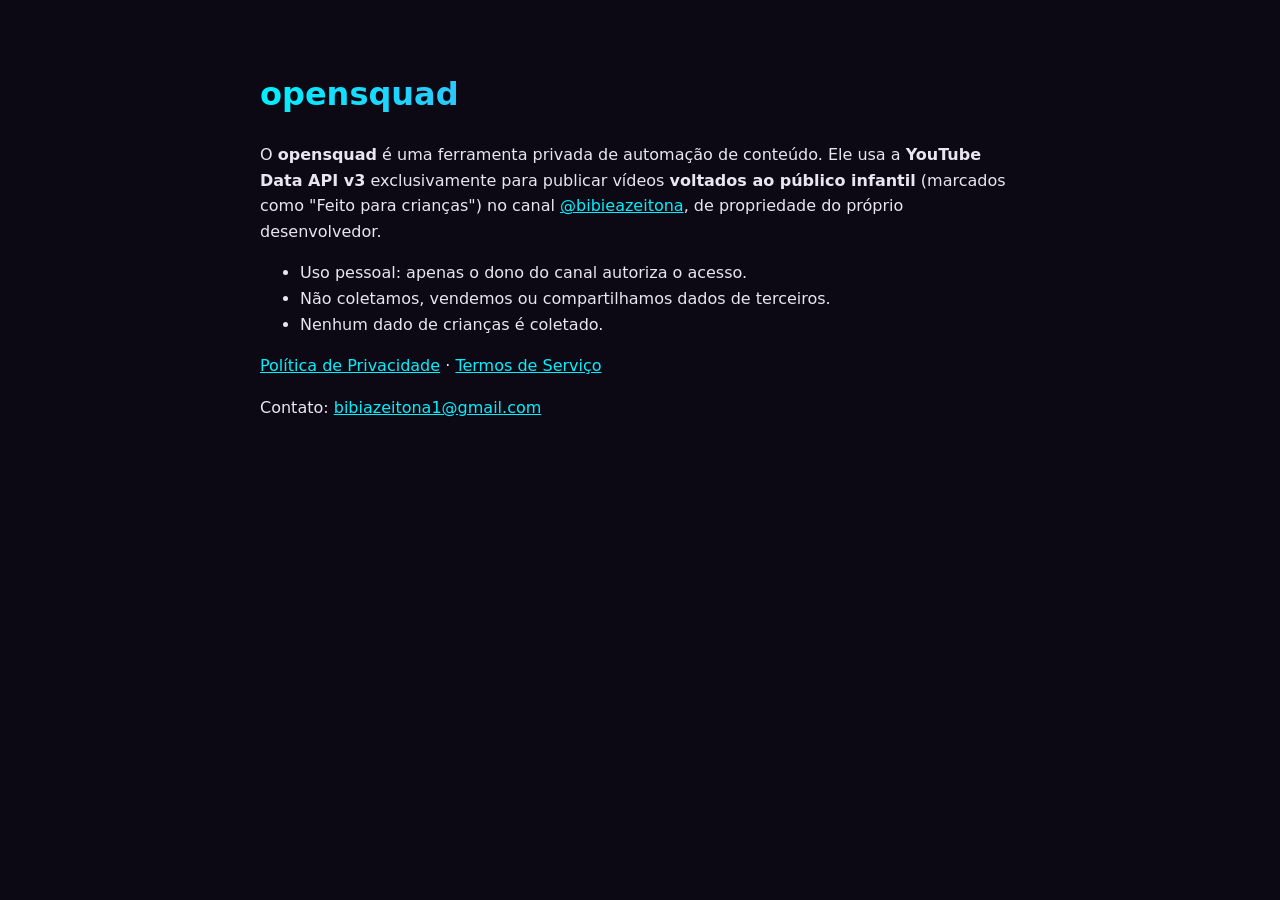
<file: index.html>
<!DOCTYPE html>
<html lang="pt-BR">
<head>
<meta charset="UTF-8">
<meta name="viewport" content="width=device-width, initial-scale=1">
<title>opensquad — Integração com o YouTube</title>
<meta name="description" content="opensquad é uma ferramenta privada de automação que publica vídeos infantis no canal @bibieazeitona do YouTube.">
<link rel="stylesheet" href="style.css">
</head>
<body>
<main>
  <h1>opensquad</h1>
  <p>O <strong>opensquad</strong> é uma ferramenta privada de automação de conteúdo. Ele usa a <strong>YouTube Data API v3</strong> exclusivamente para publicar vídeos <strong>voltados ao público infantil</strong> (marcados como "Feito para crianças") no canal <a href="https://www.youtube.com/@bibieazeitona">@bibieazeitona</a>, de propriedade do próprio desenvolvedor.</p>
  <ul>
    <li>Uso pessoal: apenas o dono do canal autoriza o acesso.</li>
    <li>Não coletamos, vendemos ou compartilhamos dados de terceiros.</li>
    <li>Nenhum dado de crianças é coletado.</li>
  </ul>
  <p><a href="privacy.html">Política de Privacidade</a> · <a href="terms.html">Termos de Serviço</a></p>
  <p>Contato: <a href="mailto:bibiazeitona1@gmail.com">bibiazeitona1@gmail.com</a></p>
</main>
</body>
</html>
</file>
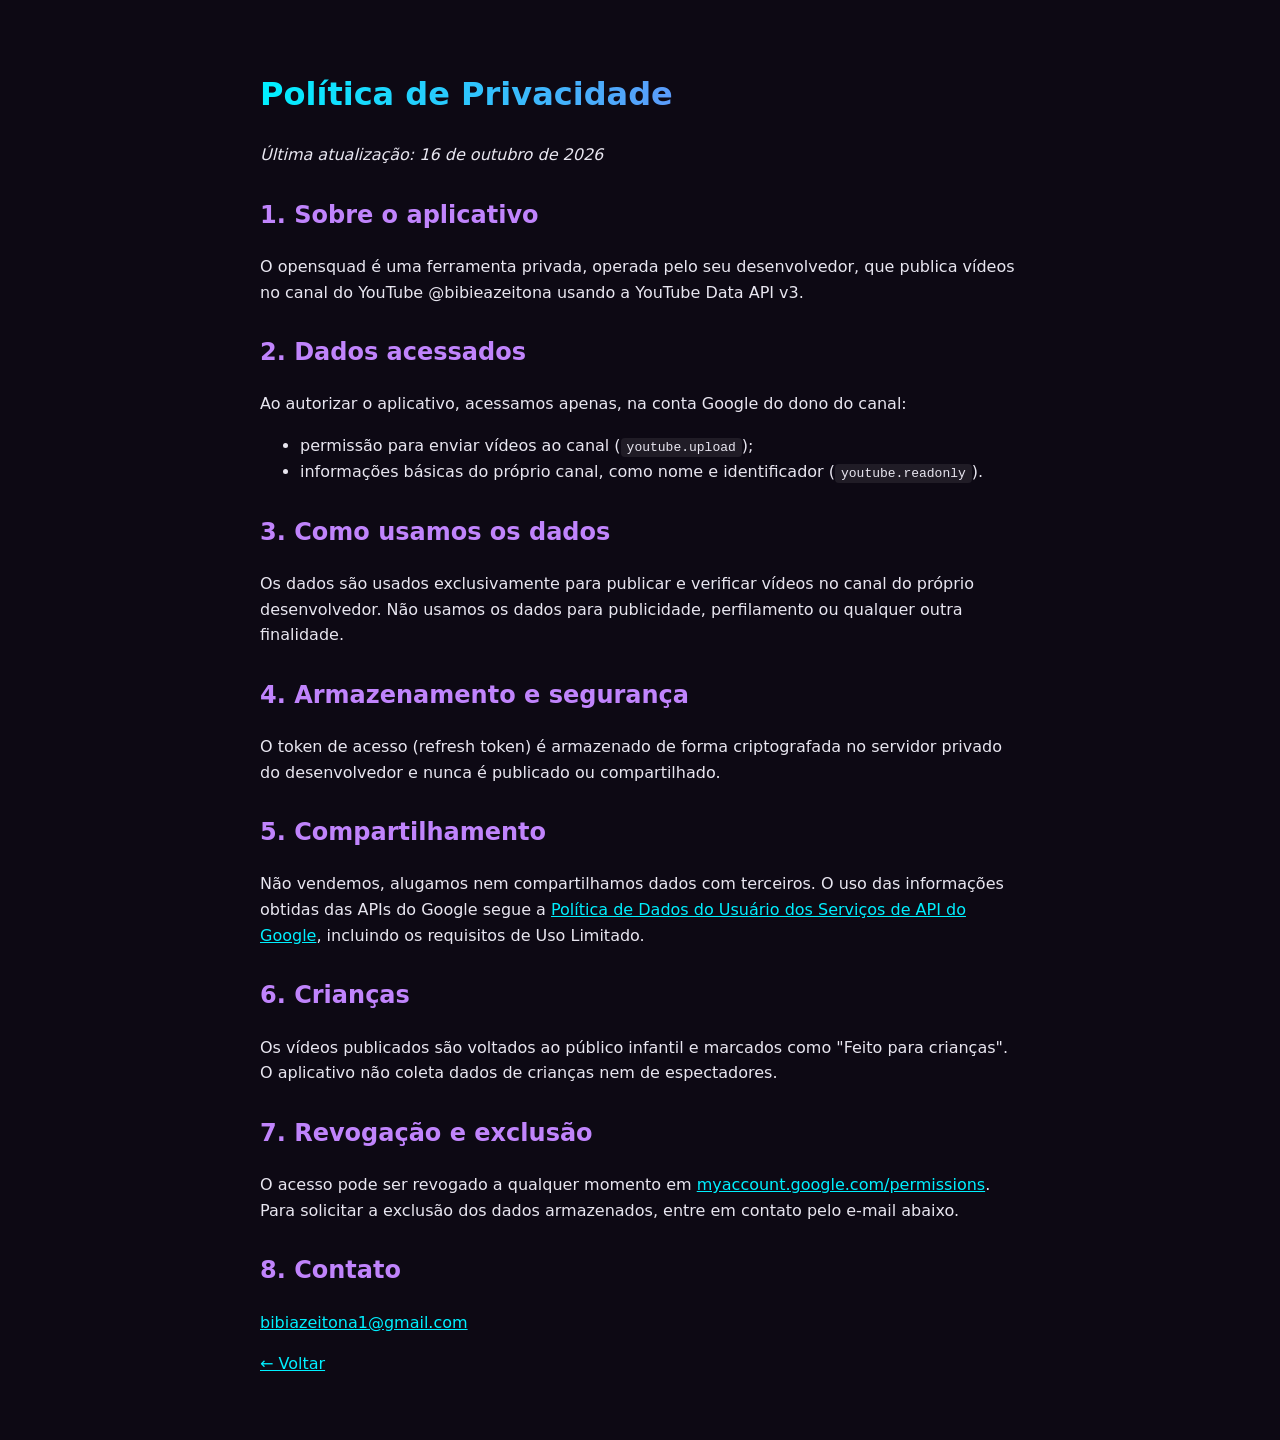
<file: privacy.html>
<!DOCTYPE html>
<html lang="pt-BR">
<head>
<meta charset="UTF-8">
<meta name="viewport" content="width=device-width, initial-scale=1">
<title>Política de Privacidade — opensquad</title>
<meta name="description" content="Política de Privacidade do opensquad, ferramenta de publicação de vídeos no YouTube.">
<link rel="stylesheet" href="style.css">
</head>
<body>
<main>
  <h1>Política de Privacidade</h1>
  <p><em>Última atualização: 16 de outubro de 2026</em></p>

  <h2>1. Sobre o aplicativo</h2>
  <p>O opensquad é uma ferramenta privada, operada pelo seu desenvolvedor, que publica vídeos no canal do YouTube @bibieazeitona usando a YouTube Data API v3.</p>

  <h2>2. Dados acessados</h2>
  <p>Ao autorizar o aplicativo, acessamos apenas, na conta Google do dono do canal:</p>
  <ul>
    <li>permissão para enviar vídeos ao canal (<code>youtube.upload</code>);</li>
    <li>informações básicas do próprio canal, como nome e identificador (<code>youtube.readonly</code>).</li>
  </ul>

  <h2>3. Como usamos os dados</h2>
  <p>Os dados são usados exclusivamente para publicar e verificar vídeos no canal do próprio desenvolvedor. Não usamos os dados para publicidade, perfilamento ou qualquer outra finalidade.</p>

  <h2>4. Armazenamento e segurança</h2>
  <p>O token de acesso (refresh token) é armazenado de forma criptografada no servidor privado do desenvolvedor e nunca é publicado ou compartilhado.</p>

  <h2>5. Compartilhamento</h2>
  <p>Não vendemos, alugamos nem compartilhamos dados com terceiros. O uso das informações obtidas das APIs do Google segue a <a href="https://developers.google.com/terms/api-services-user-data-policy">Política de Dados do Usuário dos Serviços de API do Google</a>, incluindo os requisitos de Uso Limitado.</p>

  <h2>6. Crianças</h2>
  <p>Os vídeos publicados são voltados ao público infantil e marcados como "Feito para crianças". O aplicativo não coleta dados de crianças nem de espectadores.</p>

  <h2>7. Revogação e exclusão</h2>
  <p>O acesso pode ser revogado a qualquer momento em <a href="https://myaccount.google.com/permissions">myaccount.google.com/permissions</a>. Para solicitar a exclusão dos dados armazenados, entre em contato pelo e-mail abaixo.</p>

  <h2>8. Contato</h2>
  <p><a href="mailto:bibiazeitona1@gmail.com">bibiazeitona1@gmail.com</a></p>

  <p><a href="index.html">← Voltar</a></p>
</main>
</body>
</html>
</file>
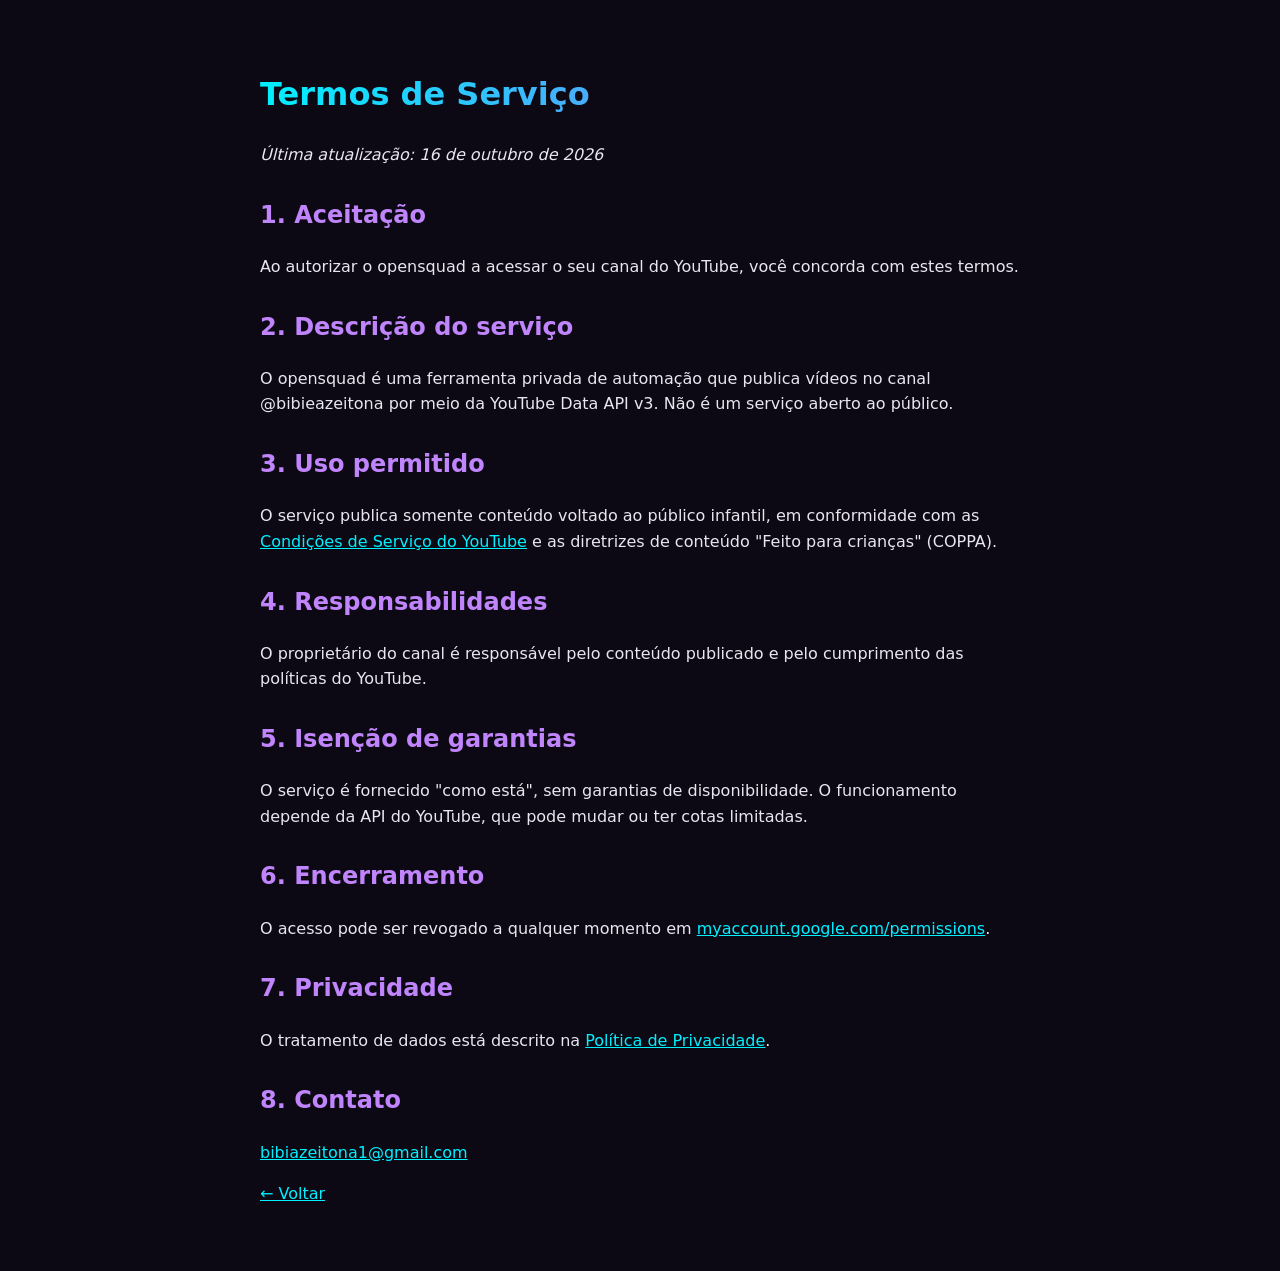
<file: terms.html>
<!DOCTYPE html>
<html lang="pt-BR">
<head>
<meta charset="UTF-8">
<meta name="viewport" content="width=device-width, initial-scale=1">
<title>Termos de Serviço — opensquad</title>
<meta name="description" content="Termos de Serviço do opensquad, ferramenta de publicação de vídeos no YouTube.">
<link rel="stylesheet" href="style.css">
</head>
<body>
<main>
  <h1>Termos de Serviço</h1>
  <p><em>Última atualização: 16 de outubro de 2026</em></p>

  <h2>1. Aceitação</h2>
  <p>Ao autorizar o opensquad a acessar o seu canal do YouTube, você concorda com estes termos.</p>

  <h2>2. Descrição do serviço</h2>
  <p>O opensquad é uma ferramenta privada de automação que publica vídeos no canal @bibieazeitona por meio da YouTube Data API v3. Não é um serviço aberto ao público.</p>

  <h2>3. Uso permitido</h2>
  <p>O serviço publica somente conteúdo voltado ao público infantil, em conformidade com as <a href="https://www.youtube.com/t/terms">Condições de Serviço do YouTube</a> e as diretrizes de conteúdo "Feito para crianças" (COPPA).</p>

  <h2>4. Responsabilidades</h2>
  <p>O proprietário do canal é responsável pelo conteúdo publicado e pelo cumprimento das políticas do YouTube.</p>

  <h2>5. Isenção de garantias</h2>
  <p>O serviço é fornecido "como está", sem garantias de disponibilidade. O funcionamento depende da API do YouTube, que pode mudar ou ter cotas limitadas.</p>

  <h2>6. Encerramento</h2>
  <p>O acesso pode ser revogado a qualquer momento em <a href="https://myaccount.google.com/permissions">myaccount.google.com/permissions</a>.</p>

  <h2>7. Privacidade</h2>
  <p>O tratamento de dados está descrito na <a href="privacy.html">Política de Privacidade</a>.</p>

  <h2>8. Contato</h2>
  <p><a href="mailto:bibiazeitona1@gmail.com">bibiazeitona1@gmail.com</a></p>

  <p><a href="index.html">← Voltar</a></p>
</main>
</body>
</html>
</file>
<file: style.css>
body { margin: 0; background: #0d0914; color: #e8e6f0; font-family: 'Segoe UI', system-ui, sans-serif; line-height: 1.6; }
main { max-width: 760px; margin: 0 auto; padding: 48px 20px; }
h1 { background: linear-gradient(90deg, #00f0ff, #a855f7); -webkit-background-clip: text; background-clip: text; color: transparent; }
h2 { color: #c084fc; margin-top: 28px; }
a { color: #00f0ff; }
code { background: rgba(255,255,255,0.08); padding: 2px 6px; border-radius: 4px; }
</file>
